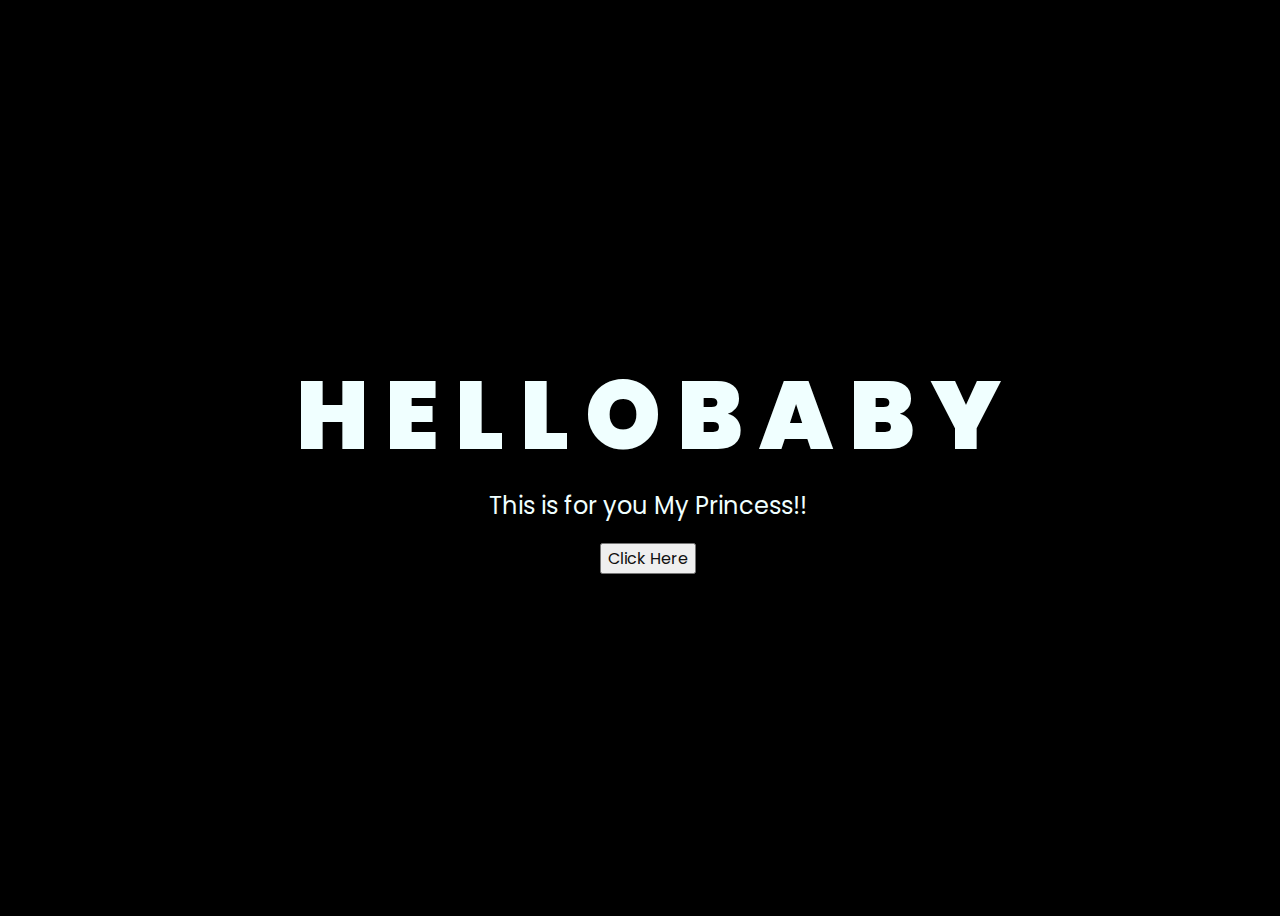
<file: index.html>
<!DOCTYPE html>
<html lang="en">
<head>
    <meta charset="UTF-8">
    <meta http-equiv="X-UA-Compatible" content="IE=edge">
    <meta name="viewport" content="width=device-width, initial-scale=1.0">
    <link rel="stylesheet" href="css/style.css">
    <link rel="icon" href="img/flowers.png" type="image/x-icon">
    <title>I Love You</title>
</head>
<body>
    <div class="greetings">
        <span>H</span>
        <span>E</span>
        <span>L</span>
        <span>L</span>
        <span>O</span>
        <span>B</span>
        <span>A</span>
        <span>B</span>
        <span>Y</span>
    </div>
    <div class="description">
        <span>This is for you My Princess!!</span>
    </div>
    <div class="button">
        <button>
            <a href="flower.html">Click Here</a>
        </button>
        
    </div>
</body>
</html>
</file>
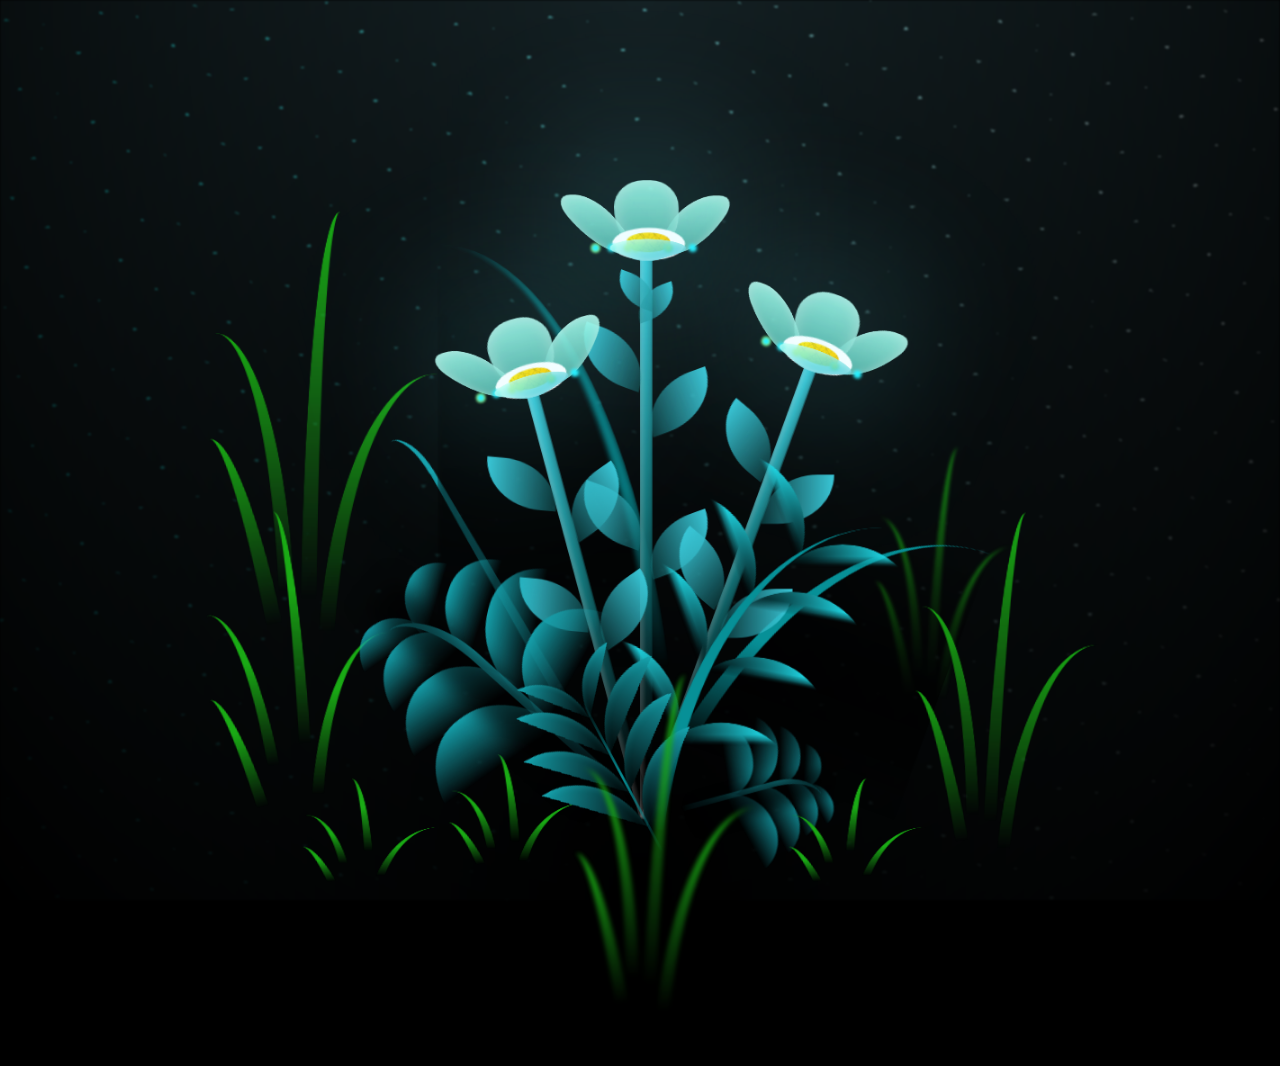
<file: flower.html>
<!DOCTYPE html>
<html lang="en">
<head>
    <meta charset="UTF-8">
    <meta http-equiv="X-UA-Compatible" content="IE=edge">
    <meta name="viewport" content="width=device-width, initial-scale=1.0">
    <link rel="stylesheet" href="css/main.css">
    <link rel="icon" href="img/flowers.png" type="image/x-icon">
    <title>I Love You</title>
</head>
<body class="container">
    <div class="night"></div>
    <div class="flowers">
      <div class="flower flower--1">
        <div class="flower__leafs flower__leafs--1">
          <div class="flower__leaf flower__leaf--1"></div>
          <div class="flower__leaf flower__leaf--2"></div>
          <div class="flower__leaf flower__leaf--3"></div>
          <div class="flower__leaf flower__leaf--4"></div>
          <div class="flower__white-circle"></div>
  
          <div class="flower__light flower__light--1"></div>
          <div class="flower__light flower__light--2"></div>
          <div class="flower__light flower__light--3"></div>
          <div class="flower__light flower__light--4"></div>
          <div class="flower__light flower__light--5"></div>
          <div class="flower__light flower__light--6"></div>
          <div class="flower__light flower__light--7"></div>
          <div class="flower__light flower__light--8"></div>
  
        </div>
        <div class="flower__line">
          <div class="flower__line__leaf flower__line__leaf--1"></div>
          <div class="flower__line__leaf flower__line__leaf--2"></div>
          <div class="flower__line__leaf flower__line__leaf--3"></div>
          <div class="flower__line__leaf flower__line__leaf--4"></div>
          <div class="flower__line__leaf flower__line__leaf--5"></div>
          <div class="flower__line__leaf flower__line__leaf--6"></div>
        </div>
      </div>
  
      <div class="flower flower--2">
        <div class="flower__leafs flower__leafs--2">
          <div class="flower__leaf flower__leaf--1"></div>
          <div class="flower__leaf flower__leaf--2"></div>
          <div class="flower__leaf flower__leaf--3"></div>
          <div class="flower__leaf flower__leaf--4"></div>
          <div class="flower__white-circle"></div>
  
          <div class="flower__light flower__light--1"></div>
          <div class="flower__light flower__light--2"></div>
          <div class="flower__light flower__light--3"></div>
          <div class="flower__light flower__light--4"></div>
          <div class="flower__light flower__light--5"></div>
          <div class="flower__light flower__light--6"></div>
          <div class="flower__light flower__light--7"></div>
          <div class="flower__light flower__light--8"></div>
  
        </div>
        <div class="flower__line">
          <div class="flower__line__leaf flower__line__leaf--1"></div>
          <div class="flower__line__leaf flower__line__leaf--2"></div>
          <div class="flower__line__leaf flower__line__leaf--3"></div>
          <div class="flower__line__leaf flower__line__leaf--4"></div>
        </div>
      </div>
  
      <div class="flower flower--3">
        <div class="flower__leafs flower__leafs--3">
          <div class="flower__leaf flower__leaf--1"></div>
          <div class="flower__leaf flower__leaf--2"></div>
          <div class="flower__leaf flower__leaf--3"></div>
          <div class="flower__leaf flower__leaf--4"></div>
          <div class="flower__white-circle"></div>
  
          <div class="flower__light flower__light--1"></div>
          <div class="flower__light flower__light--2"></div>
          <div class="flower__light flower__light--3"></div>
          <div class="flower__light flower__light--4"></div>
          <div class="flower__light flower__light--5"></div>
          <div class="flower__light flower__light--6"></div>
          <div class="flower__light flower__light--7"></div>
          <div class="flower__light flower__light--8"></div>
  
        </div>
        <div class="flower__line">
          <div class="flower__line__leaf flower__line__leaf--1"></div>
          <div class="flower__line__leaf flower__line__leaf--2"></div>
          <div class="flower__line__leaf flower__line__leaf--3"></div>
          <div class="flower__line__leaf flower__line__leaf--4"></div>
        </div>
      </div>
  
      <div class="grow-ans" style="--d:1.2s">
        <div class="flower__g-long">
          <div class="flower__g-long__top"></div>
          <div class="flower__g-long__bottom"></div>
        </div>
      </div>
  
      <div class="growing-grass">
        <div class="flower__grass flower__grass--1">
          <div class="flower__grass--top"></div>
          <div class="flower__grass--bottom"></div>
          <div class="flower__grass__leaf flower__grass__leaf--1"></div>
          <div class="flower__grass__leaf flower__grass__leaf--2"></div>
          <div class="flower__grass__leaf flower__grass__leaf--3"></div>
          <div class="flower__grass__leaf flower__grass__leaf--4"></div>
          <div class="flower__grass__leaf flower__grass__leaf--5"></div>
          <div class="flower__grass__leaf flower__grass__leaf--6"></div>
          <div class="flower__grass__leaf flower__grass__leaf--7"></div>
          <div class="flower__grass__leaf flower__grass__leaf--8"></div>
          <div class="flower__grass__overlay"></div>
        </div>
      </div>
  
      <div class="growing-grass">
        <div class="flower__grass flower__grass--2">
          <div class="flower__grass--top"></div>
          <div class="flower__grass--bottom"></div>
          <div class="flower__grass__leaf flower__grass__leaf--1"></div>
          <div class="flower__grass__leaf flower__grass__leaf--2"></div>
          <div class="flower__grass__leaf flower__grass__leaf--3"></div>
          <div class="flower__grass__leaf flower__grass__leaf--4"></div>
          <div class="flower__grass__leaf flower__grass__leaf--5"></div>
          <div class="flower__grass__leaf flower__grass__leaf--6"></div>
          <div class="flower__grass__leaf flower__grass__leaf--7"></div>
          <div class="flower__grass__leaf flower__grass__leaf--8"></div>
          <div class="flower__grass__overlay"></div>
        </div>
      </div>
  
      <div class="grow-ans" style="--d:2.4s">
        <div class="flower__g-right flower__g-right--1">
          <div class="leaf"></div>
        </div>
      </div>
  
      <div class="grow-ans" style="--d:2.8s">
        <div class="flower__g-right flower__g-right--2">
          <div class="leaf"></div>
        </div>
      </div>
  
      <div class="grow-ans" style="--d:2.8s">
        <div class="flower__g-front">
          <div class="flower__g-front__leaf-wrapper flower__g-front__leaf-wrapper--1">
            <div class="flower__g-front__leaf"></div>
          </div>
          <div class="flower__g-front__leaf-wrapper flower__g-front__leaf-wrapper--2">
            <div class="flower__g-front__leaf"></div>
          </div>
          <div class="flower__g-front__leaf-wrapper flower__g-front__leaf-wrapper--3">
            <div class="flower__g-front__leaf"></div>
          </div>
          <div class="flower__g-front__leaf-wrapper flower__g-front__leaf-wrapper--4">
            <div class="flower__g-front__leaf"></div>
          </div>
          <div class="flower__g-front__leaf-wrapper flower__g-front__leaf-wrapper--5">
            <div class="flower__g-front__leaf"></div>
          </div>
          <div class="flower__g-front__leaf-wrapper flower__g-front__leaf-wrapper--6">
            <div class="flower__g-front__leaf"></div>
          </div>
          <div class="flower__g-front__leaf-wrapper flower__g-front__leaf-wrapper--7">
            <div class="flower__g-front__leaf"></div>
          </div>
          <div class="flower__g-front__leaf-wrapper flower__g-front__leaf-wrapper--8">
            <div class="flower__g-front__leaf"></div>
          </div>
          <div class="flower__g-front__line"></div>
        </div>
      </div>
  
      <div class="grow-ans" style="--d:3.2s">
        <div class="flower__g-fr">
          <div class="leaf"></div>
          <div class="flower__g-fr__leaf flower__g-fr__leaf--1"></div>
          <div class="flower__g-fr__leaf flower__g-fr__leaf--2"></div>
          <div class="flower__g-fr__leaf flower__g-fr__leaf--3"></div>
          <div class="flower__g-fr__leaf flower__g-fr__leaf--4"></div>
          <div class="flower__g-fr__leaf flower__g-fr__leaf--5"></div>
          <div class="flower__g-fr__leaf flower__g-fr__leaf--6"></div>
          <div class="flower__g-fr__leaf flower__g-fr__leaf--7"></div>
          <div class="flower__g-fr__leaf flower__g-fr__leaf--8"></div>
        </div>
      </div>
  
      <div class="long-g long-g--0">
        <div class="grow-ans" style="--d:3s">
          <div class="leaf leaf--0"></div>
        </div>
        <div class="grow-ans" style="--d:2.2s">
          <div class="leaf leaf--1"></div>
        </div>
        <div class="grow-ans" style="--d:3.4s">
          <div class="leaf leaf--2"></div>
        </div>
        <div class="grow-ans" style="--d:3.6s">
          <div class="leaf leaf--3"></div>
        </div>
      </div>
  
      <div class="long-g long-g--1">
        <div class="grow-ans" style="--d:3.6s">
          <div class="leaf leaf--0"></div>
        </div>
        <div class="grow-ans" style="--d:3.8s">
          <div class="leaf leaf--1"></div>
        </div>
        <div class="grow-ans" style="--d:4s">
          <div class="leaf leaf--2"></div>
        </div>
        <div class="grow-ans" style="--d:4.2s">
          <div class="leaf leaf--3"></div>
        </div>
      </div>
  
      <div class="long-g long-g--2">
        <div class="grow-ans" style="--d:4s">
          <div class="leaf leaf--0"></div>
        </div>
        <div class="grow-ans" style="--d:4.2s">
          <div class="leaf leaf--1"></div>
        </div>
        <div class="grow-ans" style="--d:4.4s">
          <div class="leaf leaf--2"></div>
        </div>
        <div class="grow-ans" style="--d:4.6s">
          <div class="leaf leaf--3"></div>
        </div>
      </div>
  
      <div class="long-g long-g--3">
        <div class="grow-ans" style="--d:4s">
          <div class="leaf leaf--0"></div>
        </div>
        <div class="grow-ans" style="--d:4.2s">
          <div class="leaf leaf--1"></div>
        </div>
        <div class="grow-ans" style="--d:3s">
          <div class="leaf leaf--2"></div>
        </div>
        <div class="grow-ans" style="--d:3.6s">
          <div class="leaf leaf--3"></div>
        </div>
      </div>
  
      <div class="long-g long-g--4">
        <div class="grow-ans" style="--d:4s">
          <div class="leaf leaf--0"></div>
        </div>
        <div class="grow-ans" style="--d:4.2s">
          <div class="leaf leaf--1"></div>
        </div>
        <div class="grow-ans" style="--d:3s">
          <div class="leaf leaf--2"></div>
        </div>
        <div class="grow-ans" style="--d:3.6s">
          <div class="leaf leaf--3"></div>
        </div>
      </div>
  
      <div class="long-g long-g--5">
        <div class="grow-ans" style="--d:4s">
          <div class="leaf leaf--0"></div>
        </div>
        <div class="grow-ans" style="--d:4.2s">
          <div class="leaf leaf--1"></div>
        </div>
        <div class="grow-ans" style="--d:3s">
          <div class="leaf leaf--2"></div>
        </div>
        <div class="grow-ans" style="--d:3.6s">
          <div class="leaf leaf--3"></div>
        </div>
      </div>
  
      <div class="long-g long-g--6">
        <div class="grow-ans" style="--d:4.2s">
          <div class="leaf leaf--0"></div>
        </div>
        <div class="grow-ans" style="--d:4.4s">
          <div class="leaf leaf--1"></div>
        </div>
        <div class="grow-ans" style="--d:4.6s">
          <div class="leaf leaf--2"></div>
        </div>
        <div class="grow-ans" style="--d:4.8s">
          <div class="leaf leaf--3"></div>
        </div>
      </div>
  
      <div class="long-g long-g--7">
        <div class="grow-ans" style="--d:3s">
          <div class="leaf leaf--0"></div>
        </div>
        <div class="grow-ans" style="--d:3.2s">
          <div class="leaf leaf--1"></div>
        </div>
        <div class="grow-ans" style="--d:3.5s">
          <div class="leaf leaf--2"></div>
        </div>
        <div class="grow-ans" style="--d:3.6s">
          <div class="leaf leaf--3"></div>
        </div>
      </div>
    </div>
    <script src="main.js"></script>
  </body>
</html>
</file>
<file: css/style.css>
@import url('https://fonts.googleapis.com/css2?family=Poppins:ital,wght@0,500;1,900&display=swap');
*{
    font-family: 'Poppins',cursive;
}
body{
    color: azure;
    width: 100%;
    height: 100vh;
    display: flex;
    flex-direction: column;
    align-items: center;
    justify-content: center;
    background-color: black;
}
.greetings{
    font-size: 6rem;
    font-weight: 900;
}
.greetings > span{
    animation: glow 2.5s ease-in-out infinite;
}
@keyframes glow{
    0%, 100%{
        color: #fff;
        text-shadow: 0 0 12px #39c6d6, 0 0 50px #39c6d6, 0 0 100px #39c6d6;
    }
    10%, 90%{
        color: #111;
        text-shadow: none;
    }
}
.greetings > span:nth-child(2){
    animation-delay: .2s ;
}
.greetings > span:nth-child(3){
    animation-delay: .4s ;
}
.greetings > span:nth-child(4){
    animation-delay: .6s;
}
.greetings > span:nth-child(5){
    animation-delay: .8s;
}
.greetings > span:nth-child(6){
    animation-delay: 1s ;
}
.greetings > span:nth-child(7){
    animation-delay: 1.2s ;
}
.greetings > span:nth-child(8){
    animation-delay: 1.4s;
}
.greetings > span:nth-child(9){
    animation-delay: 1.6s;
}

.description{
    font-size: 1.5rem;
    margin-bottom: 20px;
}

.button a{
    text-decoration: none;
    font-size: 1rem;
    color: #111;
}

@media screen and (max-width:574px){
    .greetings{
        display: block;
        font-size: 3rem;
        font-weight: 500;
        text-align: center;
    }
    .description{
        font-size: 1rem;
    }
    
    .button a{
        font-size: .5rem;
    }
}
</file>
<file: css/main.css>
*,
*::after,
*::before {
  padding: 0;
  margin: 0;
  box-sizing: border-box;
}

:root {
  --dark-color: #000;
}

body {
  display: flex;
  align-items: flex-end;
  justify-content: center;
  min-height: 100vh;
  background-color: var(--dark-color);
  overflow: hidden;
  perspective: 1000px;
}

.night {
  position: fixed;
  left: 50%;
  top: 0;
  transform: translateX(-50%);
  width: 100%;
  height: 100%;
  filter: blur(0.1vmin);
  background-image: radial-gradient(ellipse at top, transparent 0%, var(--dark-color)), radial-gradient(ellipse at bottom, var(--dark-color), rgba(145, 233, 255, 0.2)), repeating-linear-gradient(220deg, rgb(0, 0, 0) 0px, rgb(0, 0, 0) 19px, transparent 19px, transparent 22px), repeating-linear-gradient(189deg, rgb(0, 0, 0) 0px, rgb(0, 0, 0) 19px, transparent 19px, transparent 22px), repeating-linear-gradient(148deg, rgb(0, 0, 0) 0px, rgb(0, 0, 0) 19px, transparent 19px, transparent 22px), linear-gradient(90deg, rgb(0, 255, 250), rgb(240, 240, 240));
}

.flowers {
  position: relative;
  transform: scale(0.9);
}

.flower {
  position: absolute;
  bottom: 10vmin;
  transform-origin: bottom center;
  z-index: 10;
  --fl-speed: 0.8s;
}
.flower--1 {
  -webkit-animation: moving-flower-1 4s linear infinite;
          animation: moving-flower-1 4s linear infinite;
}
.flower--1 .flower__line {
  height: 70vmin;
  -webkit-animation-delay: 0.3s;
          animation-delay: 0.3s;
}
.flower--1 .flower__line__leaf--1 {
  -webkit-animation: blooming-leaf-right var(--fl-speed) 1.6s backwards;
          animation: blooming-leaf-right var(--fl-speed) 1.6s backwards;
}
.flower--1 .flower__line__leaf--2 {
  -webkit-animation: blooming-leaf-right var(--fl-speed) 1.4s backwards;
          animation: blooming-leaf-right var(--fl-speed) 1.4s backwards;
}
.flower--1 .flower__line__leaf--3 {
  -webkit-animation: blooming-leaf-left var(--fl-speed) 1.2s backwards;
          animation: blooming-leaf-left var(--fl-speed) 1.2s backwards;
}
.flower--1 .flower__line__leaf--4 {
  -webkit-animation: blooming-leaf-left var(--fl-speed) 1s backwards;
          animation: blooming-leaf-left var(--fl-speed) 1s backwards;
}
.flower--1 .flower__line__leaf--5 {
  -webkit-animation: blooming-leaf-right var(--fl-speed) 1.8s backwards;
          animation: blooming-leaf-right var(--fl-speed) 1.8s backwards;
}
.flower--1 .flower__line__leaf--6 {
  -webkit-animation: blooming-leaf-left var(--fl-speed) 2s backwards;
          animation: blooming-leaf-left var(--fl-speed) 2s backwards;
}
.flower--2 {
  left: 50%;
  transform: rotate(20deg);
  -webkit-animation: moving-flower-2 4s linear infinite;
          animation: moving-flower-2 4s linear infinite;
}
.flower--2 .flower__line {
  height: 60vmin;
  -webkit-animation-delay: 0.6s;
          animation-delay: 0.6s;
}
.flower--2 .flower__line__leaf--1 {
  -webkit-animation: blooming-leaf-right var(--fl-speed) 1.9s backwards;
          animation: blooming-leaf-right var(--fl-speed) 1.9s backwards;
}
.flower--2 .flower__line__leaf--2 {
  -webkit-animation: blooming-leaf-right var(--fl-speed) 1.7s backwards;
          animation: blooming-leaf-right var(--fl-speed) 1.7s backwards;
}
.flower--2 .flower__line__leaf--3 {
  -webkit-animation: blooming-leaf-left var(--fl-speed) 1.5s backwards;
          animation: blooming-leaf-left var(--fl-speed) 1.5s backwards;
}
.flower--2 .flower__line__leaf--4 {
  -webkit-animation: blooming-leaf-left var(--fl-speed) 1.3s backwards;
          animation: blooming-leaf-left var(--fl-speed) 1.3s backwards;
}
.flower--3 {
  left: 50%;
  transform: rotate(-15deg);
  -webkit-animation: moving-flower-3 4s linear infinite;
          animation: moving-flower-3 4s linear infinite;
}
.flower--3 .flower__line {
  -webkit-animation-delay: 0.9s;
          animation-delay: 0.9s;
}
.flower--3 .flower__line__leaf--1 {
  -webkit-animation: blooming-leaf-right var(--fl-speed) 2.5s backwards;
          animation: blooming-leaf-right var(--fl-speed) 2.5s backwards;
}
.flower--3 .flower__line__leaf--2 {
  -webkit-animation: blooming-leaf-right var(--fl-speed) 2.3s backwards;
          animation: blooming-leaf-right var(--fl-speed) 2.3s backwards;
}
.flower--3 .flower__line__leaf--3 {
  -webkit-animation: blooming-leaf-left var(--fl-speed) 2.1s backwards;
          animation: blooming-leaf-left var(--fl-speed) 2.1s backwards;
}
.flower--3 .flower__line__leaf--4 {
  -webkit-animation: blooming-leaf-left var(--fl-speed) 1.9s backwards;
          animation: blooming-leaf-left var(--fl-speed) 1.9s backwards;
}
.flower__leafs {
  position: relative;
  -webkit-animation: blooming-flower 2s backwards;
          animation: blooming-flower 2s backwards;
}
.flower__leafs--1 {
  -webkit-animation-delay: 1.1s;
          animation-delay: 1.1s;
}
.flower__leafs--2 {
  -webkit-animation-delay: 1.4s;
          animation-delay: 1.4s;
}
.flower__leafs--3 {
  -webkit-animation-delay: 1.7s;
          animation-delay: 1.7s;
}
.flower__leafs::after {
  content: "";
  position: absolute;
  left: 0;
  top: 0;
  transform: translate(-50%, -100%);
  width: 8vmin;
  height: 8vmin;
  background-color: #6bf0ff;
  filter: blur(10vmin);
}
.flower__leaf {
  position: absolute;
  bottom: 0;
  left: 50%;
  width: 8vmin;
  height: 11vmin;
  border-radius: 51% 49% 47% 53%/44% 45% 55% 69%;
  background-color: #a7ffee;
  background-image: linear-gradient(to top, #54b8aa, #a7ffee);
  transform-origin: bottom center;
  opacity: 0.9;
  box-shadow: inset 0 0 2vmin rgba(255, 255, 255, 0.5);
}
.flower__leaf--1 {
  transform: translate(-10%, 1%) rotateY(40deg) rotateX(-50deg);
}
.flower__leaf--2 {
  transform: translate(-50%, -4%) rotateX(40deg);
}
.flower__leaf--3 {
  transform: translate(-90%, 0%) rotateY(45deg) rotateX(50deg);
}
.flower__leaf--4 {
  width: 8vmin;
  height: 8vmin;
  transform-origin: bottom left;
  border-radius: 4vmin 10vmin 4vmin 4vmin;
  transform: translate(0%, 18%) rotateX(70deg) rotate(-43deg);
  background-image: linear-gradient(to top, #39c6d6, #a7ffee);
  z-index: 1;
  opacity: 0.8;
}
.flower__white-circle {
  position: absolute;
  left: -3.5vmin;
  top: -3vmin;
  width: 9vmin;
  height: 4vmin;
  border-radius: 50%;
  background-color: #fff;
}
.flower__white-circle::after {
  content: "";
  position: absolute;
  left: 50%;
  top: 45%;
  transform: translate(-50%, -50%);
  width: 60%;
  height: 60%;
  border-radius: inherit;
  background-image: repeating-linear-gradient(135deg, rgba(0, 0, 0, 0.03) 0px, rgba(0, 0, 0, 0.03) 1px, transparent 1px, transparent 12px), repeating-linear-gradient(45deg, rgba(0, 0, 0, 0.03) 0px, rgba(0, 0, 0, 0.03) 1px, transparent 1px, transparent 12px), repeating-linear-gradient(67.5deg, rgba(0, 0, 0, 0.03) 0px, rgba(0, 0, 0, 0.03) 1px, transparent 1px, transparent 12px), repeating-linear-gradient(135deg, rgba(0, 0, 0, 0.03) 0px, rgba(0, 0, 0, 0.03) 1px, transparent 1px, transparent 12px), repeating-linear-gradient(45deg, rgba(0, 0, 0, 0.03) 0px, rgba(0, 0, 0, 0.03) 1px, transparent 1px, transparent 12px), repeating-linear-gradient(112.5deg, rgba(0, 0, 0, 0.03) 0px, rgba(0, 0, 0, 0.03) 1px, transparent 1px, transparent 12px), repeating-linear-gradient(112.5deg, rgba(0, 0, 0, 0.03) 0px, rgba(0, 0, 0, 0.03) 1px, transparent 1px, transparent 12px), repeating-linear-gradient(45deg, rgba(0, 0, 0, 0.03) 0px, rgba(0, 0, 0, 0.03) 1px, transparent 1px, transparent 12px), repeating-linear-gradient(22.5deg, rgba(0, 0, 0, 0.03) 0px, rgba(0, 0, 0, 0.03) 1px, transparent 1px, transparent 12px), repeating-linear-gradient(45deg, rgba(0, 0, 0, 0.03) 0px, rgba(0, 0, 0, 0.03) 1px, transparent 1px, transparent 12px), repeating-linear-gradient(22.5deg, rgba(0, 0, 0, 0.03) 0px, rgba(0, 0, 0, 0.03) 1px, transparent 1px, transparent 12px), repeating-linear-gradient(135deg, rgba(0, 0, 0, 0.03) 0px, rgba(0, 0, 0, 0.03) 1px, transparent 1px, transparent 12px), repeating-linear-gradient(157.5deg, rgba(0, 0, 0, 0.03) 0px, rgba(0, 0, 0, 0.03) 1px, transparent 1px, transparent 12px), repeating-linear-gradient(67.5deg, rgba(0, 0, 0, 0.03) 0px, rgba(0, 0, 0, 0.03) 1px, transparent 1px, transparent 12px), repeating-linear-gradient(67.5deg, rgba(0, 0, 0, 0.03) 0px, rgba(0, 0, 0, 0.03) 1px, transparent 1px, transparent 12px), linear-gradient(90deg, rgb(255, 235, 18), rgb(255, 206, 0));
}
.flower__line {
  height: 55vmin;
  width: 1.5vmin;
  background-image: linear-gradient(to left, rgba(0, 0, 0, 0.2), transparent, rgba(255, 255, 255, 0.2)), linear-gradient(to top, transparent 10%, #14757a, #39c6d6);
  box-shadow: inset 0 0 2px rgba(0, 0, 0, 0.5);
  -webkit-animation: grow-flower-tree 4s backwards;
          animation: grow-flower-tree 4s backwards;
}
.flower__line__leaf {
  --w: 7vmin;
  --h: calc(var(--w) + 2vmin);
  position: absolute;
  top: 20%;
  left: 90%;
  width: var(--w);
  height: var(--h);
  border-top-right-radius: var(--h);
  border-bottom-left-radius: var(--h);
  background-image: linear-gradient(to top, rgba(20, 117, 122, 0.4), #39c6d6);
}
.flower__line__leaf--1 {
  transform: rotate(70deg) rotateY(30deg);
}
.flower__line__leaf--2 {
  top: 45%;
  transform: rotate(70deg) rotateY(30deg);
}
.flower__line__leaf--3, .flower__line__leaf--4, .flower__line__leaf--6 {
  border-top-right-radius: 0;
  border-bottom-left-radius: 0;
  border-top-left-radius: var(--h);
  border-bottom-right-radius: var(--h);
  left: -460%;
  top: 12%;
  transform: rotate(-70deg) rotateY(30deg);
}
.flower__line__leaf--4 {
  top: 40%;
}
.flower__line__leaf--5 {
  top: 0;
  transform-origin: left;
  transform: rotate(70deg) rotateY(30deg) scale(0.6);
}
.flower__line__leaf--6 {
  top: -2%;
  left: -450%;
  transform-origin: right;
  transform: rotate(-70deg) rotateY(30deg) scale(0.6);
}
.flower__light {
  position: absolute;
  bottom: 0vmin;
  width: 1vmin;
  height: 1vmin;
  background-color: rgb(255, 251, 0);
  border-radius: 50%;
  filter: blur(0.2vmin);
  -webkit-animation: light-ans 4s linear infinite backwards;
          animation: light-ans 4s linear infinite backwards;
}
.flower__light:nth-child(odd) {
  background-color: #23f0ff;
}
.flower__light--1 {
  left: -2vmin;
  -webkit-animation-delay: 1s;
          animation-delay: 1s;
}
.flower__light--2 {
  left: 3vmin;
  -webkit-animation-delay: 0.5s;
          animation-delay: 0.5s;
}
.flower__light--3 {
  left: -6vmin;
  -webkit-animation-delay: 0.3s;
          animation-delay: 0.3s;
}
.flower__light--4 {
  left: 6vmin;
  -webkit-animation-delay: 0.9s;
          animation-delay: 0.9s;
}
.flower__light--5 {
  left: -1vmin;
  -webkit-animation-delay: 1.5s;
          animation-delay: 1.5s;
}
.flower__light--6 {
  left: -4vmin;
  -webkit-animation-delay: 3s;
          animation-delay: 3s;
}
.flower__light--7 {
  left: 3vmin;
  -webkit-animation-delay: 2s;
          animation-delay: 2s;
}
.flower__light--8 {
  left: -6vmin;
  -webkit-animation-delay: 3.5s;
          animation-delay: 3.5s;
}
.flower__grass {
  --c: #159faa;
  --line-w: 1.5vmin;
  position: absolute;
  bottom: 12vmin;
  left: -7vmin;
  display: flex;
  flex-direction: column;
  align-items: flex-end;
  z-index: 20;
  transform-origin: bottom center;
  transform: rotate(-48deg) rotateY(40deg);
}
.flower__grass--1 {
  -webkit-animation: moving-grass 2s linear infinite;
          animation: moving-grass 2s linear infinite;
}
.flower__grass--2 {
  left: 2vmin;
  bottom: 10vmin;
  transform: scale(0.5) rotate(75deg) rotateX(10deg) rotateY(-200deg);
  opacity: 0.8;
  z-index: 0;
  -webkit-animation: moving-grass--2 1.5s linear infinite;
          animation: moving-grass--2 1.5s linear infinite;
}
.flower__grass--top {
  width: 7vmin;
  height: 10vmin;
  border-top-right-radius: 100%;
  border-right: var(--line-w) solid var(--c);
  transform-origin: bottom center;
  transform: rotate(-2deg);
}
.flower__grass--bottom {
  margin-top: -2px;
  width: var(--line-w);
  height: 25vmin;
  background-image: linear-gradient(to top, transparent, var(--c));
}
.flower__grass__leaf {
  --size: 10vmin;
  position: absolute;
  width: calc(var(--size) * 2.1);
  height: var(--size);
  border-top-left-radius: var(--size);
  border-top-right-radius: var(--size);
  background-image: linear-gradient(to top, transparent, transparent 30%, var(--c));
  z-index: 100;
}
.flower__grass__leaf--1 {
  top: -6%;
  left: 30%;
  --size: 6vmin;
  transform: rotate(-20deg);
  -webkit-animation: growing-grass-ans--1 2s 2.6s backwards;
          animation: growing-grass-ans--1 2s 2.6s backwards;
}
@-webkit-keyframes growing-grass-ans--1 {
  0% {
    transform-origin: bottom left;
    transform: rotate(-20deg) scale(0);
  }
}
@keyframes growing-grass-ans--1 {
  0% {
    transform-origin: bottom left;
    transform: rotate(-20deg) scale(0);
  }
}
.flower__grass__leaf--2 {
  top: -5%;
  left: -110%;
  --size: 6vmin;
  transform: rotate(10deg);
  -webkit-animation: growing-grass-ans--2 2s 2.4s linear backwards;
          animation: growing-grass-ans--2 2s 2.4s linear backwards;
}
@-webkit-keyframes growing-grass-ans--2 {
  0% {
    transform-origin: bottom right;
    transform: rotate(10deg) scale(0);
  }
}
@keyframes growing-grass-ans--2 {
  0% {
    transform-origin: bottom right;
    transform: rotate(10deg) scale(0);
  }
}
.flower__grass__leaf--3 {
  top: 5%;
  left: 60%;
  --size: 8vmin;
  transform: rotate(-18deg) rotateX(-20deg);
  -webkit-animation: growing-grass-ans--3 2s 2.2s linear backwards;
          animation: growing-grass-ans--3 2s 2.2s linear backwards;
}
@-webkit-keyframes growing-grass-ans--3 {
  0% {
    transform-origin: bottom left;
    transform: rotate(-18deg) rotateX(-20deg) scale(0);
  }
}
@keyframes growing-grass-ans--3 {
  0% {
    transform-origin: bottom left;
    transform: rotate(-18deg) rotateX(-20deg) scale(0);
  }
}
.flower__grass__leaf--4 {
  top: 6%;
  left: -135%;
  --size: 8vmin;
  transform: rotate(2deg);
  -webkit-animation: growing-grass-ans--4 2s 2s linear backwards;
          animation: growing-grass-ans--4 2s 2s linear backwards;
}
@-webkit-keyframes growing-grass-ans--4 {
  0% {
    transform-origin: bottom right;
    transform: rotate(2deg) scale(0);
  }
}
@keyframes growing-grass-ans--4 {
  0% {
    transform-origin: bottom right;
    transform: rotate(2deg) scale(0);
  }
}
.flower__grass__leaf--5 {
  top: 20%;
  left: 60%;
  --size: 10vmin;
  transform: rotate(-24deg) rotateX(-20deg);
  -webkit-animation: growing-grass-ans--5 2s 1.8s linear backwards;
          animation: growing-grass-ans--5 2s 1.8s linear backwards;
}
@-webkit-keyframes growing-grass-ans--5 {
  0% {
    transform-origin: bottom left;
    transform: rotate(-24deg) rotateX(-20deg) scale(0);
  }
}
@keyframes growing-grass-ans--5 {
  0% {
    transform-origin: bottom left;
    transform: rotate(-24deg) rotateX(-20deg) scale(0);
  }
}
.flower__grass__leaf--6 {
  top: 22%;
  left: -180%;
  --size: 10vmin;
  transform: rotate(10deg);
  -webkit-animation: growing-grass-ans--6 2s 1.6s linear backwards;
          animation: growing-grass-ans--6 2s 1.6s linear backwards;
}
@-webkit-keyframes growing-grass-ans--6 {
  0% {
    transform-origin: bottom right;
    transform: rotate(10deg) scale(0);
  }
}
@keyframes growing-grass-ans--6 {
  0% {
    transform-origin: bottom right;
    transform: rotate(10deg) scale(0);
  }
}
.flower__grass__leaf--7 {
  top: 39%;
  left: 70%;
  --size: 10vmin;
  transform: rotate(-10deg);
  -webkit-animation: growing-grass-ans--7 2s 1.4s linear backwards;
          animation: growing-grass-ans--7 2s 1.4s linear backwards;
}
@-webkit-keyframes growing-grass-ans--7 {
  0% {
    transform-origin: bottom left;
    transform: rotate(-10deg) scale(0);
  }
}
@keyframes growing-grass-ans--7 {
  0% {
    transform-origin: bottom left;
    transform: rotate(-10deg) scale(0);
  }
}
.flower__grass__leaf--8 {
  top: 40%;
  left: -215%;
  --size: 11vmin;
  transform: rotate(10deg);
  -webkit-animation: growing-grass-ans--8 2s 1.2s linear backwards;
          animation: growing-grass-ans--8 2s 1.2s linear backwards;
}
@-webkit-keyframes growing-grass-ans--8 {
  0% {
    transform-origin: bottom right;
    transform: rotate(10deg) scale(0);
  }
}
@keyframes growing-grass-ans--8 {
  0% {
    transform-origin: bottom right;
    transform: rotate(10deg) scale(0);
  }
}
.flower__grass__overlay {
  position: absolute;
  top: -10%;
  right: 0%;
  width: 100%;
  height: 100%;
  background-color: rgba(0, 0, 0, 0.6);
  filter: blur(1.5vmin);
  z-index: 100;
}
.flower__g-long {
  --w: 2vmin;
  --h: 6vmin;
  --c: #159faa;
  position: absolute;
  bottom: 10vmin;
  left: -3vmin;
  transform-origin: bottom center;
  transform: rotate(-30deg) rotateY(-20deg);
  display: flex;
  flex-direction: column;
  align-items: flex-end;
  -webkit-animation: flower-g-long-ans 3s linear infinite;
          animation: flower-g-long-ans 3s linear infinite;
}
@-webkit-keyframes flower-g-long-ans {
  0%, 100% {
    transform: rotate(-30deg) rotateY(-20deg);
  }
  50% {
    transform: rotate(-32deg) rotateY(-20deg);
  }
}
@keyframes flower-g-long-ans {
  0%, 100% {
    transform: rotate(-30deg) rotateY(-20deg);
  }
  50% {
    transform: rotate(-32deg) rotateY(-20deg);
  }
}
.flower__g-long__top {
  top: calc(var(--h) * -1);
  width: calc(var(--w) + 1vmin);
  height: var(--h);
  border-top-right-radius: 100%;
  border-right: 0.7vmin solid var(--c);
  transform: translate(-0.7vmin, 1vmin);
}
.flower__g-long__bottom {
  width: var(--w);
  height: 50vmin;
  transform-origin: bottom center;
  background-image: linear-gradient(to top, transparent 30%, var(--c));
  box-shadow: inset 0 0 2px rgba(0, 0, 0, 0.5);
  -webkit-clip-path: polygon(35% 0, 65% 1%, 100% 100%, 0% 100%);
          clip-path: polygon(35% 0, 65% 1%, 100% 100%, 0% 100%);
}
.flower__g-right {
  position: absolute;
  bottom: 6vmin;
  left: -2vmin;
  transform-origin: bottom left;
  transform: rotate(20deg);
}
.flower__g-right .leaf {
  width: 30vmin;
  height: 50vmin;
  border-top-left-radius: 100%;
  border-left: 2vmin solid #079097;
  background-image: linear-gradient(to bottom, transparent, var(--dark-color) 60%);
  mask-image: linear-gradient(to top, transparent 30%, #079097 60%);
}
.flower__g-right--1 {
  -webkit-animation: flower-g-right-ans 2.5s linear infinite;
          animation: flower-g-right-ans 2.5s linear infinite;
}
.flower__g-right--2 {
  left: 5vmin;
  transform: rotateY(-180deg);
  -webkit-animation: flower-g-right-ans--2 3s linear infinite;
          animation: flower-g-right-ans--2 3s linear infinite;
}
.flower__g-right--2 .leaf {
  height: 75vmin;
  filter: blur(0.3vmin);
  opacity: 0.8;
}
@-webkit-keyframes flower-g-right-ans {
  0%, 100% {
    transform: rotate(20deg);
  }
  50% {
    transform: rotate(24deg) rotateX(-20deg);
  }
}
@keyframes flower-g-right-ans {
  0%, 100% {
    transform: rotate(20deg);
  }
  50% {
    transform: rotate(24deg) rotateX(-20deg);
  }
}
@-webkit-keyframes flower-g-right-ans--2 {
  0%, 100% {
    transform: rotateY(-180deg) rotate(0deg) rotateX(-20deg);
  }
  50% {
    transform: rotateY(-180deg) rotate(6deg) rotateX(-20deg);
  }
}
@keyframes flower-g-right-ans--2 {
  0%, 100% {
    transform: rotateY(-180deg) rotate(0deg) rotateX(-20deg);
  }
  50% {
    transform: rotateY(-180deg) rotate(6deg) rotateX(-20deg);
  }
}
.flower__g-front {
  position: absolute;
  bottom: 6vmin;
  left: 2.5vmin;
  z-index: 100;
  transform-origin: bottom center;
  transform: rotate(-28deg) rotateY(30deg) scale(1.04);
  -webkit-animation: flower__g-front-ans 2s linear infinite;
          animation: flower__g-front-ans 2s linear infinite;
}
@-webkit-keyframes flower__g-front-ans {
  0%, 100% {
    transform: rotate(-28deg) rotateY(30deg) scale(1.04);
  }
  50% {
    transform: rotate(-35deg) rotateY(40deg) scale(1.04);
  }
}
@keyframes flower__g-front-ans {
  0%, 100% {
    transform: rotate(-28deg) rotateY(30deg) scale(1.04);
  }
  50% {
    transform: rotate(-35deg) rotateY(40deg) scale(1.04);
  }
}
.flower__g-front__line {
  width: 0.3vmin;
  height: 20vmin;
  background-image: linear-gradient(to top, transparent, #079097, transparent 100%);
  position: relative;
}
.flower__g-front__leaf-wrapper {
  position: absolute;
  top: 0;
  left: 0;
  transform-origin: bottom left;
  transform: rotate(10deg);
}
.flower__g-front__leaf-wrapper:nth-child(even) {
  left: 0vmin;
  transform: rotateY(-180deg) rotate(5deg);
  -webkit-animation: flower__g-front__leaf-left-ans 1s ease-in backwards;
          animation: flower__g-front__leaf-left-ans 1s ease-in backwards;
}
.flower__g-front__leaf-wrapper:nth-child(odd) {
  -webkit-animation: flower__g-front__leaf-ans 1s ease-in backwards;
          animation: flower__g-front__leaf-ans 1s ease-in backwards;
}
.flower__g-front__leaf-wrapper--1 {
  top: -8vmin;
  transform: scale(0.7);
  -webkit-animation: flower__g-front__leaf-ans 1s 5.5s ease-in backwards !important;
          animation: flower__g-front__leaf-ans 1s 5.5s ease-in backwards !important;
}
.flower__g-front__leaf-wrapper--2 {
  top: -8vmin;
  transform: rotateY(-180deg) scale(0.7) !important;
  -webkit-animation: flower__g-front__leaf-left-ans-2 1s 4.6s ease-in backwards !important;
          animation: flower__g-front__leaf-left-ans-2 1s 4.6s ease-in backwards !important;
}
.flower__g-front__leaf-wrapper--3 {
  top: -3vmin;
  -webkit-animation: flower__g-front__leaf-ans 1s 4.6s ease-in backwards;
          animation: flower__g-front__leaf-ans 1s 4.6s ease-in backwards;
}
.flower__g-front__leaf-wrapper--4 {
  top: -3vmin;
  transform: rotateY(-180deg) scale(0.9) !important;
  -webkit-animation: flower__g-front__leaf-left-ans-2 1s 4.6s ease-in backwards !important;
          animation: flower__g-front__leaf-left-ans-2 1s 4.6s ease-in backwards !important;
}
@-webkit-keyframes flower__g-front__leaf-left-ans-2 {
  0% {
    transform: rotateY(-180deg) scale(0);
  }
}
@keyframes flower__g-front__leaf-left-ans-2 {
  0% {
    transform: rotateY(-180deg) scale(0);
  }
}
.flower__g-front__leaf-wrapper--5, .flower__g-front__leaf-wrapper--6 {
  top: 2vmin;
}
.flower__g-front__leaf-wrapper--7, .flower__g-front__leaf-wrapper--8 {
  top: 6.5vmin;
}
.flower__g-front__leaf-wrapper--2 {
  -webkit-animation-delay: 5.2s !important;
          animation-delay: 5.2s !important;
}
.flower__g-front__leaf-wrapper--3 {
  -webkit-animation-delay: 4.9s !important;
          animation-delay: 4.9s !important;
}
.flower__g-front__leaf-wrapper--5 {
  -webkit-animation-delay: 4.3s !important;
          animation-delay: 4.3s !important;
}
.flower__g-front__leaf-wrapper--6 {
  -webkit-animation-delay: 4.1s !important;
          animation-delay: 4.1s !important;
}
.flower__g-front__leaf-wrapper--7 {
  -webkit-animation-delay: 3.8s !important;
          animation-delay: 3.8s !important;
}
.flower__g-front__leaf-wrapper--8 {
  -webkit-animation-delay: 3.5s !important;
          animation-delay: 3.5s !important;
}
@-webkit-keyframes flower__g-front__leaf-ans {
  0% {
    transform: rotate(10deg) scale(0);
  }
}
@keyframes flower__g-front__leaf-ans {
  0% {
    transform: rotate(10deg) scale(0);
  }
}
@-webkit-keyframes flower__g-front__leaf-left-ans {
  0% {
    transform: rotateY(-180deg) rotate(5deg) scale(0);
  }
}
@keyframes flower__g-front__leaf-left-ans {
  0% {
    transform: rotateY(-180deg) rotate(5deg) scale(0);
  }
}
.flower__g-front__leaf {
  width: 10vmin;
  height: 10vmin;
  border-radius: 100% 0% 0% 100%/100% 100% 0% 0%;
  box-shadow: inset 0 2px 1vmin hsla(184deg, 97%, 58%, 0.2);
  background-image: linear-gradient(to bottom left, transparent, var(--dark-color)), linear-gradient(to bottom right, #159faa 50%, transparent 50%, transparent);
  -webkit-mask-image: linear-gradient(to bottom right, #159faa 50%, transparent 50%, transparent);
  mask-image: linear-gradient(to bottom right, #159faa 50%, transparent 50%, transparent);
}
.flower__g-fr {
  position: absolute;
  bottom: -4vmin;
  left: vmin;
  transform-origin: bottom left;
  z-index: 10;
  -webkit-animation: flower__g-fr-ans 2s linear infinite;
          animation: flower__g-fr-ans 2s linear infinite;
}
@-webkit-keyframes flower__g-fr-ans {
  0%, 100% {
    transform: rotate(2deg);
  }
  50% {
    transform: rotate(4deg);
  }
}
@keyframes flower__g-fr-ans {
  0%, 100% {
    transform: rotate(2deg);
  }
  50% {
    transform: rotate(4deg);
  }
}
.flower__g-fr .leaf {
  width: 30vmin;
  height: 50vmin;
  border-top-left-radius: 100%;
  border-left: 2vmin solid #079097;
  mask-image: linear-gradient(to top, transparent 25%, #079097 50%);
  position: relative;
  z-index: 1;
}
.flower__g-fr__leaf {
  position: absolute;
  top: 0;
  left: 0;
  width: 10vmin;
  height: 10vmin;
  border-radius: 100% 0% 0% 100%/100% 100% 0% 0%;
  box-shadow: inset 0 2px 1vmin hsla(184deg, 97%, 58%, 0.2);
  background-image: linear-gradient(to bottom left, transparent, var(--dark-color) 98%), linear-gradient(to bottom right, #23f0ff 45%, transparent 50%, transparent);
  mask-image: linear-gradient(135deg, #159faa 40%, transparent 50%, transparent);
}
.flower__g-fr__leaf--1 {
  left: 20vmin;
  transform: rotate(45deg);
  -webkit-animation: flower__g-fr-leaft-ans-1 0.5s 5.2s linear backwards;
          animation: flower__g-fr-leaft-ans-1 0.5s 5.2s linear backwards;
}
@-webkit-keyframes flower__g-fr-leaft-ans-1 {
  0% {
    transform-origin: left;
    transform: rotate(45deg) scale(0);
  }
}
@keyframes flower__g-fr-leaft-ans-1 {
  0% {
    transform-origin: left;
    transform: rotate(45deg) scale(0);
  }
}
.flower__g-fr__leaf--2 {
  left: 12vmin;
  top: -7vmin;
  transform: rotate(25deg) rotateY(-180deg);
  -webkit-animation: flower__g-fr-leaft-ans-6 0.5s 5s linear backwards;
          animation: flower__g-fr-leaft-ans-6 0.5s 5s linear backwards;
}
.flower__g-fr__leaf--3 {
  left: 15vmin;
  top: 6vmin;
  transform: rotate(55deg);
  -webkit-animation: flower__g-fr-leaft-ans-5 0.5s 4.8s linear backwards;
          animation: flower__g-fr-leaft-ans-5 0.5s 4.8s linear backwards;
}
.flower__g-fr__leaf--4 {
  left: 6vmin;
  top: -2vmin;
  transform: rotate(25deg) rotateY(-180deg);
  -webkit-animation: flower__g-fr-leaft-ans-6 0.5s 4.6s linear backwards;
          animation: flower__g-fr-leaft-ans-6 0.5s 4.6s linear backwards;
}
.flower__g-fr__leaf--5 {
  left: 10vmin;
  top: 14vmin;
  transform: rotate(55deg);
  -webkit-animation: flower__g-fr-leaft-ans-5 0.5s 4.4s linear backwards;
          animation: flower__g-fr-leaft-ans-5 0.5s 4.4s linear backwards;
}
@-webkit-keyframes flower__g-fr-leaft-ans-5 {
  0% {
    transform-origin: left;
    transform: rotate(55deg) scale(0);
  }
}
@keyframes flower__g-fr-leaft-ans-5 {
  0% {
    transform-origin: left;
    transform: rotate(55deg) scale(0);
  }
}
.flower__g-fr__leaf--6 {
  left: 0vmin;
  top: 6vmin;
  transform: rotate(25deg) rotateY(-180deg);
  -webkit-animation: flower__g-fr-leaft-ans-6 0.5s 4.2s linear backwards;
          animation: flower__g-fr-leaft-ans-6 0.5s 4.2s linear backwards;
}
@-webkit-keyframes flower__g-fr-leaft-ans-6 {
  0% {
    transform-origin: right;
    transform: rotate(25deg) rotateY(-180deg) scale(0);
  }
}
@keyframes flower__g-fr-leaft-ans-6 {
  0% {
    transform-origin: right;
    transform: rotate(25deg) rotateY(-180deg) scale(0);
  }
}
.flower__g-fr__leaf--7 {
  left: 5vmin;
  top: 22vmin;
  transform: rotate(45deg);
  -webkit-animation: flower__g-fr-leaft-ans-7 0.5s 4s linear backwards;
          animation: flower__g-fr-leaft-ans-7 0.5s 4s linear backwards;
}
@-webkit-keyframes flower__g-fr-leaft-ans-7 {
  0% {
    transform-origin: left;
    transform: rotate(45deg) scale(0);
  }
}
@keyframes flower__g-fr-leaft-ans-7 {
  0% {
    transform-origin: left;
    transform: rotate(45deg) scale(0);
  }
}
.flower__g-fr__leaf--8 {
  left: -4vmin;
  top: 15vmin;
  transform: rotate(15deg) rotateY(-180deg);
  -webkit-animation: flower__g-fr-leaft-ans-8 0.5s 3.8s linear backwards;
          animation: flower__g-fr-leaft-ans-8 0.5s 3.8s linear backwards;
}
@-webkit-keyframes flower__g-fr-leaft-ans-8 {
  0% {
    transform-origin: right;
    transform: rotate(15deg) rotateY(-180deg) scale(0);
  }
}
@keyframes flower__g-fr-leaft-ans-8 {
  0% {
    transform-origin: right;
    transform: rotate(15deg) rotateY(-180deg) scale(0);
  }
}

.long-g {
  position: absolute;
  bottom: 25vmin;
  left: -42vmin;
  transform-origin: bottom left;
}
.long-g--1 {
  bottom: 0vmin;
  transform: scale(0.8) rotate(-5deg);
}
.long-g--1 .leaf {
  mask-image: linear-gradient(to top, transparent 40%, #079097 80%) !important;
}
.long-g--1 .leaf--1 {
  --w: 5vmin;
  --h: 60vmin;
  left: -2vmin;
  transform: rotate(3deg) rotateY(-180deg);
}
.long-g--2, .long-g--3 {
  bottom: -3vmin;
  left: -35vmin;
  transform-origin: center;
  transform: scale(0.6) rotateX(60deg);
}
.long-g--2 .leaf, .long-g--3 .leaf {
  mask-image: linear-gradient(to top, transparent 50%, #079097 80%) !important;
}
.long-g--2 .leaf--1, .long-g--3 .leaf--1 {
  left: -1vmin;
  transform: rotateY(-180deg);
}
.long-g--3 {
  left: -17vmin;
  bottom: 0vmin;
}
.long-g--3 .leaf {
  mask-image: linear-gradient(to top, transparent 40%, #079097 80%) !important;
}
.long-g--4 {
  left: 25vmin;
  bottom: -3vmin;
  transform-origin: center;
  transform: scale(0.6) rotateX(60deg);
}
.long-g--4 .leaf {
  mask-image: linear-gradient(to top, transparent 50%, #079097 80%) !important;
}
.long-g--5 {
  left: 42vmin;
  bottom: 0vmin;
  transform: scale(0.8) rotate(2deg);
}
.long-g--6 {
  left: 0vmin;
  bottom: -20vmin;
  z-index: 100;
  filter: blur(0.3vmin);
  transform: scale(0.8) rotate(2deg);
}
.long-g--7 {
  left: 35vmin;
  bottom: 20vmin;
  z-index: -1;
  filter: blur(0.3vmin);
  transform: scale(0.6) rotate(2deg);
  opacity: 0.7;
}
.long-g .leaf {
  --w: 15vmin;
  --h: 40vmin;
  --c: #1aaa15;
  position: absolute;
  bottom: 0;
  width: var(--w);
  height: var(--h);
  border-top-left-radius: 100%;
  border-left: 2vmin solid var(--c);
  mask-image: linear-gradient(to top, transparent 20%, var(--dark-color));
  transform-origin: bottom center;
}
.long-g .leaf--0 {
  left: 2vmin;
  -webkit-animation: leaf-ans-1 4s linear infinite;
          animation: leaf-ans-1 4s linear infinite;
}
.long-g .leaf--1 {
  --w: 5vmin;
  --h: 60vmin;
  -webkit-animation: leaf-ans-1 4s linear infinite;
          animation: leaf-ans-1 4s linear infinite;
}
.long-g .leaf--2 {
  --w: 10vmin;
  --h: 40vmin;
  left: -0.5vmin;
  bottom: 5vmin;
  transform-origin: bottom left;
  transform: rotateY(-180deg);
  -webkit-animation: leaf-ans-2 3s linear infinite;
          animation: leaf-ans-2 3s linear infinite;
}
.long-g .leaf--3 {
  --w: 5vmin;
  --h: 30vmin;
  left: -1vmin;
  bottom: 3.2vmin;
  transform-origin: bottom left;
  transform: rotate(-10deg) rotateY(-180deg);
  -webkit-animation: leaf-ans-3 3s linear infinite;
          animation: leaf-ans-3 3s linear infinite;
}

@-webkit-keyframes leaf-ans-1 {
  0%, 100% {
    transform: rotate(-5deg) scale(1);
  }
  50% {
    transform: rotate(5deg) scale(1.1);
  }
}

@keyframes leaf-ans-1 {
  0%, 100% {
    transform: rotate(-5deg) scale(1);
  }
  50% {
    transform: rotate(5deg) scale(1.1);
  }
}
@-webkit-keyframes leaf-ans-2 {
  0%, 100% {
    transform: rotateY(-180deg) rotate(5deg);
  }
  50% {
    transform: rotateY(-180deg) rotate(0deg) scale(1.1);
  }
}
@keyframes leaf-ans-2 {
  0%, 100% {
    transform: rotateY(-180deg) rotate(5deg);
  }
  50% {
    transform: rotateY(-180deg) rotate(0deg) scale(1.1);
  }
}
@-webkit-keyframes leaf-ans-3 {
  0%, 100% {
    transform: rotate(-10deg) rotateY(-180deg);
  }
  50% {
    transform: rotate(-20deg) rotateY(-180deg);
  }
}
@keyframes leaf-ans-3 {
  0%, 100% {
    transform: rotate(-10deg) rotateY(-180deg);
  }
  50% {
    transform: rotate(-20deg) rotateY(-180deg);
  }
}
.grow-ans {
  -webkit-animation: grow-ans 2s var(--d) backwards;
          animation: grow-ans 2s var(--d) backwards;
}

@-webkit-keyframes grow-ans {
  0% {
    transform: scale(0);
    opacity: 0;
  }
}

@keyframes grow-ans {
  0% {
    transform: scale(0);
    opacity: 0;
  }
}
@-webkit-keyframes light-ans {
  0% {
    opacity: 0;
    transform: translateY(0vmin);
  }
  25% {
    opacity: 1;
    transform: translateY(-5vmin) translateX(-2vmin);
  }
  50% {
    opacity: 1;
    transform: translateY(-15vmin) translateX(2vmin);
    filter: blur(0.2vmin);
  }
  75% {
    transform: translateY(-20vmin) translateX(-2vmin);
    filter: blur(0.2vmin);
  }
  100% {
    transform: translateY(-30vmin);
    opacity: 0;
    filter: blur(1vmin);
  }
}
@keyframes light-ans {
  0% {
    opacity: 0;
    transform: translateY(0vmin);
  }
  25% {
    opacity: 1;
    transform: translateY(-5vmin) translateX(-2vmin);
  }
  50% {
    opacity: 1;
    transform: translateY(-15vmin) translateX(2vmin);
    filter: blur(0.2vmin);
  }
  75% {
    transform: translateY(-20vmin) translateX(-2vmin);
    filter: blur(0.2vmin);
  }
  100% {
    transform: translateY(-30vmin);
    opacity: 0;
    filter: blur(1vmin);
  }
}
@-webkit-keyframes moving-flower-1 {
  0%, 100% {
    transform: rotate(2deg);
  }
  50% {
    transform: rotate(-2deg);
  }
}
@keyframes moving-flower-1 {
  0%, 100% {
    transform: rotate(2deg);
  }
  50% {
    transform: rotate(-2deg);
  }
}
@-webkit-keyframes moving-flower-2 {
  0%, 100% {
    transform: rotate(18deg);
  }
  50% {
    transform: rotate(14deg);
  }
}
@keyframes moving-flower-2 {
  0%, 100% {
    transform: rotate(18deg);
  }
  50% {
    transform: rotate(14deg);
  }
}
@-webkit-keyframes moving-flower-3 {
  0%, 100% {
    transform: rotate(-18deg);
  }
  50% {
    transform: rotate(-20deg) rotateY(-10deg);
  }
}
@keyframes moving-flower-3 {
  0%, 100% {
    transform: rotate(-18deg);
  }
  50% {
    transform: rotate(-20deg) rotateY(-10deg);
  }
}
@-webkit-keyframes blooming-leaf-right {
  0% {
    transform-origin: left;
    transform: rotate(70deg) rotateY(30deg) scale(0);
  }
}
@keyframes blooming-leaf-right {
  0% {
    transform-origin: left;
    transform: rotate(70deg) rotateY(30deg) scale(0);
  }
}
@-webkit-keyframes blooming-leaf-left {
  0% {
    transform-origin: right;
    transform: rotate(-70deg) rotateY(30deg) scale(0);
  }
}
@keyframes blooming-leaf-left {
  0% {
    transform-origin: right;
    transform: rotate(-70deg) rotateY(30deg) scale(0);
  }
}
@-webkit-keyframes grow-flower-tree {
  0% {
    height: 0;
    border-radius: 1vmin;
  }
}
@keyframes grow-flower-tree {
  0% {
    height: 0;
    border-radius: 1vmin;
  }
}
@-webkit-keyframes blooming-flower {
  0% {
    transform: scale(0);
  }
}
@keyframes blooming-flower {
  0% {
    transform: scale(0);
  }
}
@-webkit-keyframes moving-grass {
  0%, 100% {
    transform: rotate(-48deg) rotateY(40deg);
  }
  50% {
    transform: rotate(-50deg) rotateY(40deg);
  }
}
@keyframes moving-grass {
  0%, 100% {
    transform: rotate(-48deg) rotateY(40deg);
  }
  50% {
    transform: rotate(-50deg) rotateY(40deg);
  }
}
@-webkit-keyframes moving-grass--2 {
  0%, 100% {
    transform: scale(0.5) rotate(75deg) rotateX(10deg) rotateY(-200deg);
  }
  50% {
    transform: scale(0.5) rotate(79deg) rotateX(10deg) rotateY(-200deg);
  }
}
@keyframes moving-grass--2 {
  0%, 100% {
    transform: scale(0.5) rotate(75deg) rotateX(10deg) rotateY(-200deg);
  }
  50% {
    transform: scale(0.5) rotate(79deg) rotateX(10deg) rotateY(-200deg);
  }
}
.growing-grass {
  -webkit-animation: growing-grass-ans 1s 2s backwards;
          animation: growing-grass-ans 1s 2s backwards;
}

@-webkit-keyframes growing-grass-ans {
  0% {
    transform: scale(0);
  }
}

@keyframes growing-grass-ans {
  0% {
    transform: scale(0);
  }
}
.container * {
  -webkit-animation-play-state: paused !important;
          animation-play-state: paused !important;
}
</file>
